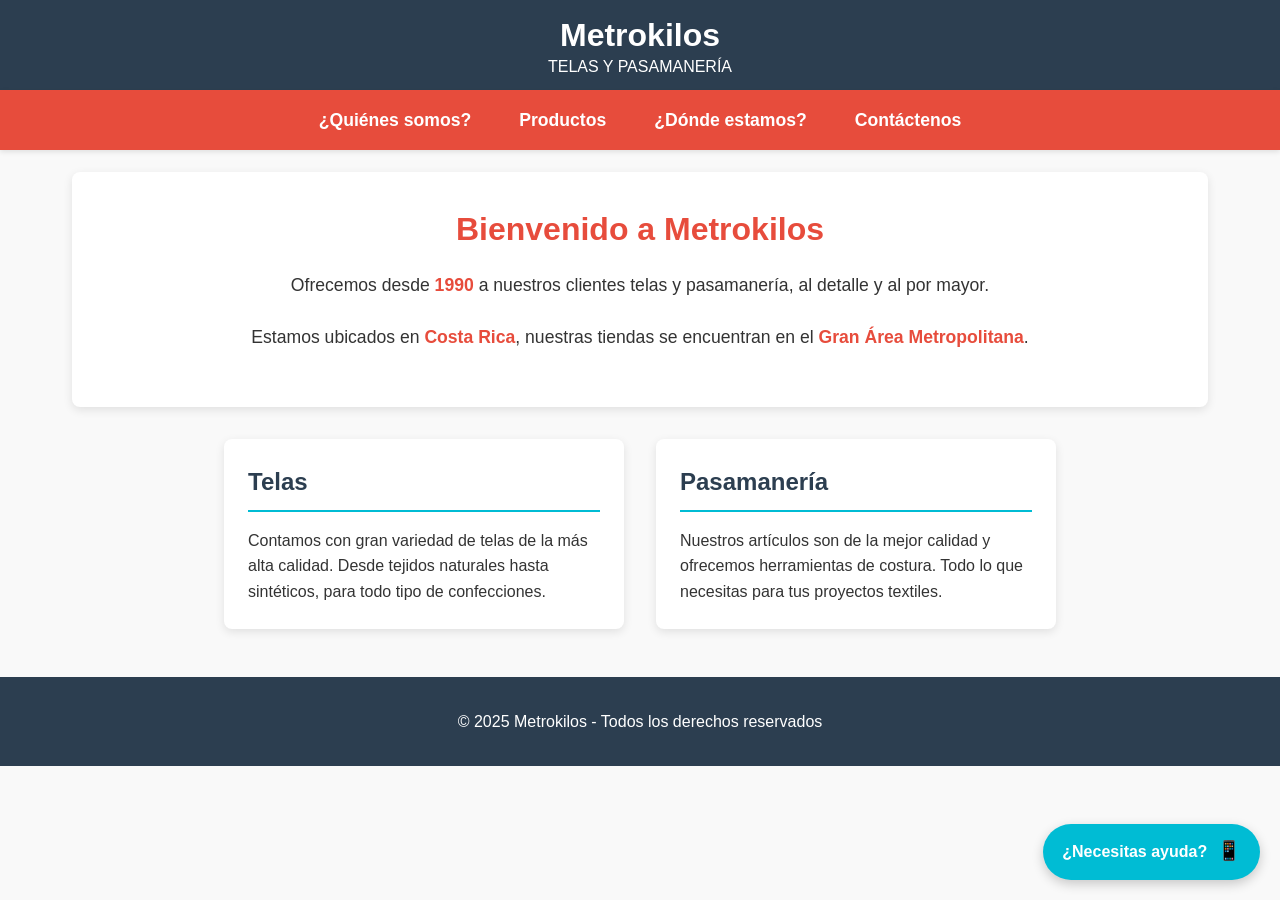
<file: pag to practice/index.html>
<!DOCTYPE html>
<html lang="es">
<head>
    <meta charset="UTF-8">
    <meta name="viewport" content="width=device-width, initial-scale=1.0">
    <title>Metrokilos - Telas y Pasamanería</title>
    <link rel="stylesheet" href="CSS/style.css">
    <link rel="icon" href="multimedia/Captura de pantalla 2025-07-18 190658.png" type="image/x-icon">
</head>
<body>
    <header>
        <div class="logo">Metrokilos</div>
          <span class="slogan">TELAS Y PASAMANERÍA</span>
    </header>
    
    <nav>
        <ul>
            <li><a href="../Examen 2 Pogra Edwin isaac zeledon/HTML/quienes-somos.html">¿Quiénes somos?</a></li>
            <li><a href="HTML/productos.html">Productos</a></li>
            <li><a href="HTML/donde-estamos.html">¿Dónde estamos?</a></li>
            <li><a href="../Examen 2 Pogra Edwin isaac zeledon/HTML/contactenos.html">Contáctenos</a></li>
        </ul>
    </nav>

<!-- No entiendo porque para contactos si tengo que 
poner la ruta completa pero para los demas files no :/ -->
    
    <div class="container">
        <section class="welcome-section">
            <h2>Bienvenido a Metrokilos</h2>
            <p>Ofrecemos desde <span class="highlight">1990</span> a nuestros clientes telas y pasamanería, al detalle y al por mayor.</p>
            <p>Estamos ubicados en <span class="highlight">Costa Rica</span>, nuestras tiendas se encuentran en el <span class="highlight">Gran Área Metropolitana</span>.</p>
        </section>
        
        <div class="products">
            <div class="product-card">
                <h3>Telas</h3>
                <p>Contamos con gran variedad de telas de la más alta calidad. Desde tejidos naturales hasta sintéticos, para todo tipo de confecciones.</p>
            </div>
            
            <div class="product-card">
                <h3>Pasamanería</h3>
                <p>Nuestros artículos son de la mejor calidad y ofrecemos herramientas de costura. Todo lo que necesitas para tus proyectos textiles.</p>
            </div>
        </div>
    </div>

    <div class="floating-btn-container">
        <a href="../Examen 2 Pogra Edwin isaac zeledon/HTML/contactenos.html" class="floating-btn">
            <span class="btn-text">¿Necesitas ayuda?</span>
            <span class="btn-icon">📱</span>
        </a>
    </div>


    
    <footer>
        <p> © 2025 Metrokilos - Todos los derechos reservados</p>
    </footer>
</body>
</html>
</file>
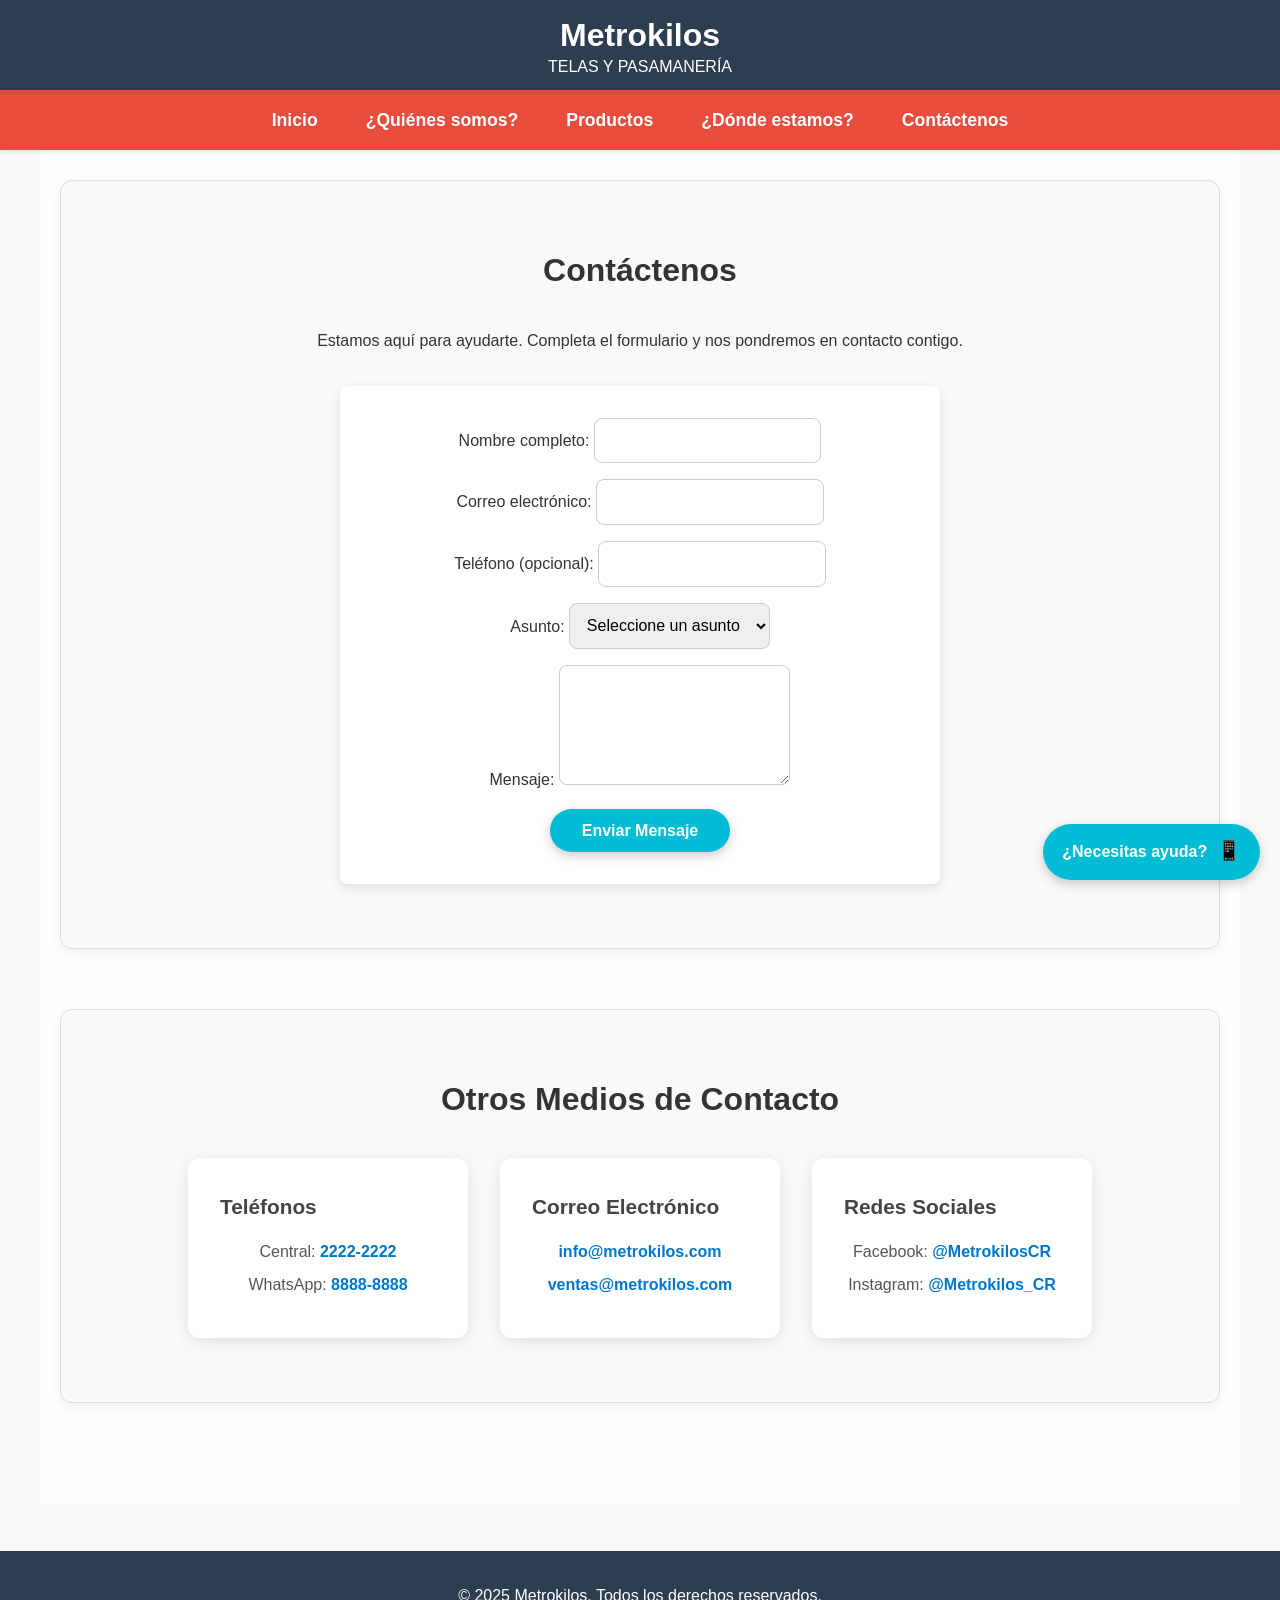
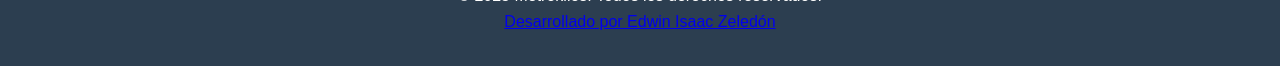
<file: pag to practice/HTML/contactenos.html>
<!DOCTYPE html>
<html lang="es">
<head>
    <meta charset="UTF-8">
    <meta name="viewport" content="width=device-width, initial-scale=1.0">
    <title>Metrokilos - Contáctenos</title>
    <link rel="stylesheet" href="../CSS/style.css">
    <link rel="icon" href="multimedia/Captura de pantalla 2025-07-18 190658.png" type="image/x-icon">
</head>
<body>
    <header>
        <div class="branding-center">
            <h1 class="logo">Metrokilos</h1>
            <span class="slogan">TELAS Y PASAMANERÍA</span>
        </div>
        
        <nav>
            <ul>
                <li><a href="../index.html">Inicio</a></li>
                <li><a href="quienes-somos.html">¿Quiénes somos?</a></li>
                <li><a href="productos.html">Productos</a></li>
                <li><a href="donde-estamos.html">¿Dónde estamos?</a></li>
                <li><a href="contactenos.html" class="active">Contáctenos</a></li>
            </ul>
        </nav>
    </header>

    <main class="main-content">
        <section class="page-section">
            <h2 class="page-title">Contáctenos</h2>
            <p>Estamos aquí para ayudarte. Completa el formulario y nos pondremos en contacto contigo.</p>
            
            <form class="contact-form" action="../php/procesar-contacto.php.php" method="POST">
    <div class="form-group">
        <label for="name">Nombre completo:</label>
        <input type="text" id="name" name="name" required>
    </div>
    
    <div class="form-group">
        <label for="email">Correo electrónico:</label>
        <input type="email" id="email" name="email" required>
    </div>
    
    <div class="form-group">
        <label for="phone">Teléfono (opcional):</label>
        <input type="tel" id="phone" name="phone">
    </div>
    
    <div class="form-group">
        <label for="subject">Asunto:</label>
        <select id="subject" name="subject" required>
            <option value="">Seleccione un asunto</option>
            <option value="consulta">Consulta general</option>
            <option value="pedido">Realizar pedido</option>
            <option value="soporte">Soporte técnico</option>
            <option value="devolucion">Devoluciones</option>
        </select>
    </div>
    
    <div class="form-group">
        <label for="message">Mensaje:</label>
        <textarea id="message" name="message" required></textarea>
    </div>
    
    <button type="submit" class="submit-btn">Enviar Mensaje</button>
</form>

        </section>
        
        <section class="page-section">
            <h2 class="page-title">Otros Medios de Contacto</h2>
            <div class="contact-methods">
                <div class="contact-card">
                    <h3>Teléfonos</h3>
                    <p>Central: <a href="tel:+50622222222">2222-2222</a></p>
                    <p>WhatsApp: <a href="https://wa.me/50688888888">8888-8888</a></p>
                </div>
                
                <div class="contact-card">
                    <h3>Correo Electrónico</h3>
                    <p><a href="mailto:info@metrokilos.com">info@metrokilos.com</a></p>
                    <p><a href="mailto:ventas@metrokilos.com">ventas@metrokilos.com</a></p>
                </div>
                
                <div class="contact-card">
                    <h3>Redes Sociales</h3>
                    <p>Facebook: <a href="#">@MetrokilosCR</a></p>
                    <p>Instagram: <a href="#">@Metrokilos_CR</a></p>
                </div>
            </div>
        </section>
    </main>

    <footer>
        <p>&copy; 2025 Metrokilos. Todos los derechos reservados. <a href="https://www.youtube.com/watch?v=Umzhkohlfj0&list=RDUmzhkohlfj0&start_radio=1" target="_blank"></p>
         <p>Desarrollado por Edwin Isaac Zeledón</p></a>

    <!-- Botón flotante en la parte de abajo de la pantalla si lo toco se me daña xd  -->

    <div class="floating-btn-container">
        <a href="../HTML/contactenos.html" class="floating-btn">
            <span class="btn-text">¿Necesitas ayuda?</span>
            <span class="btn-icon">📱</span>
        </a>
    </div>
</body>
</html>
</file>
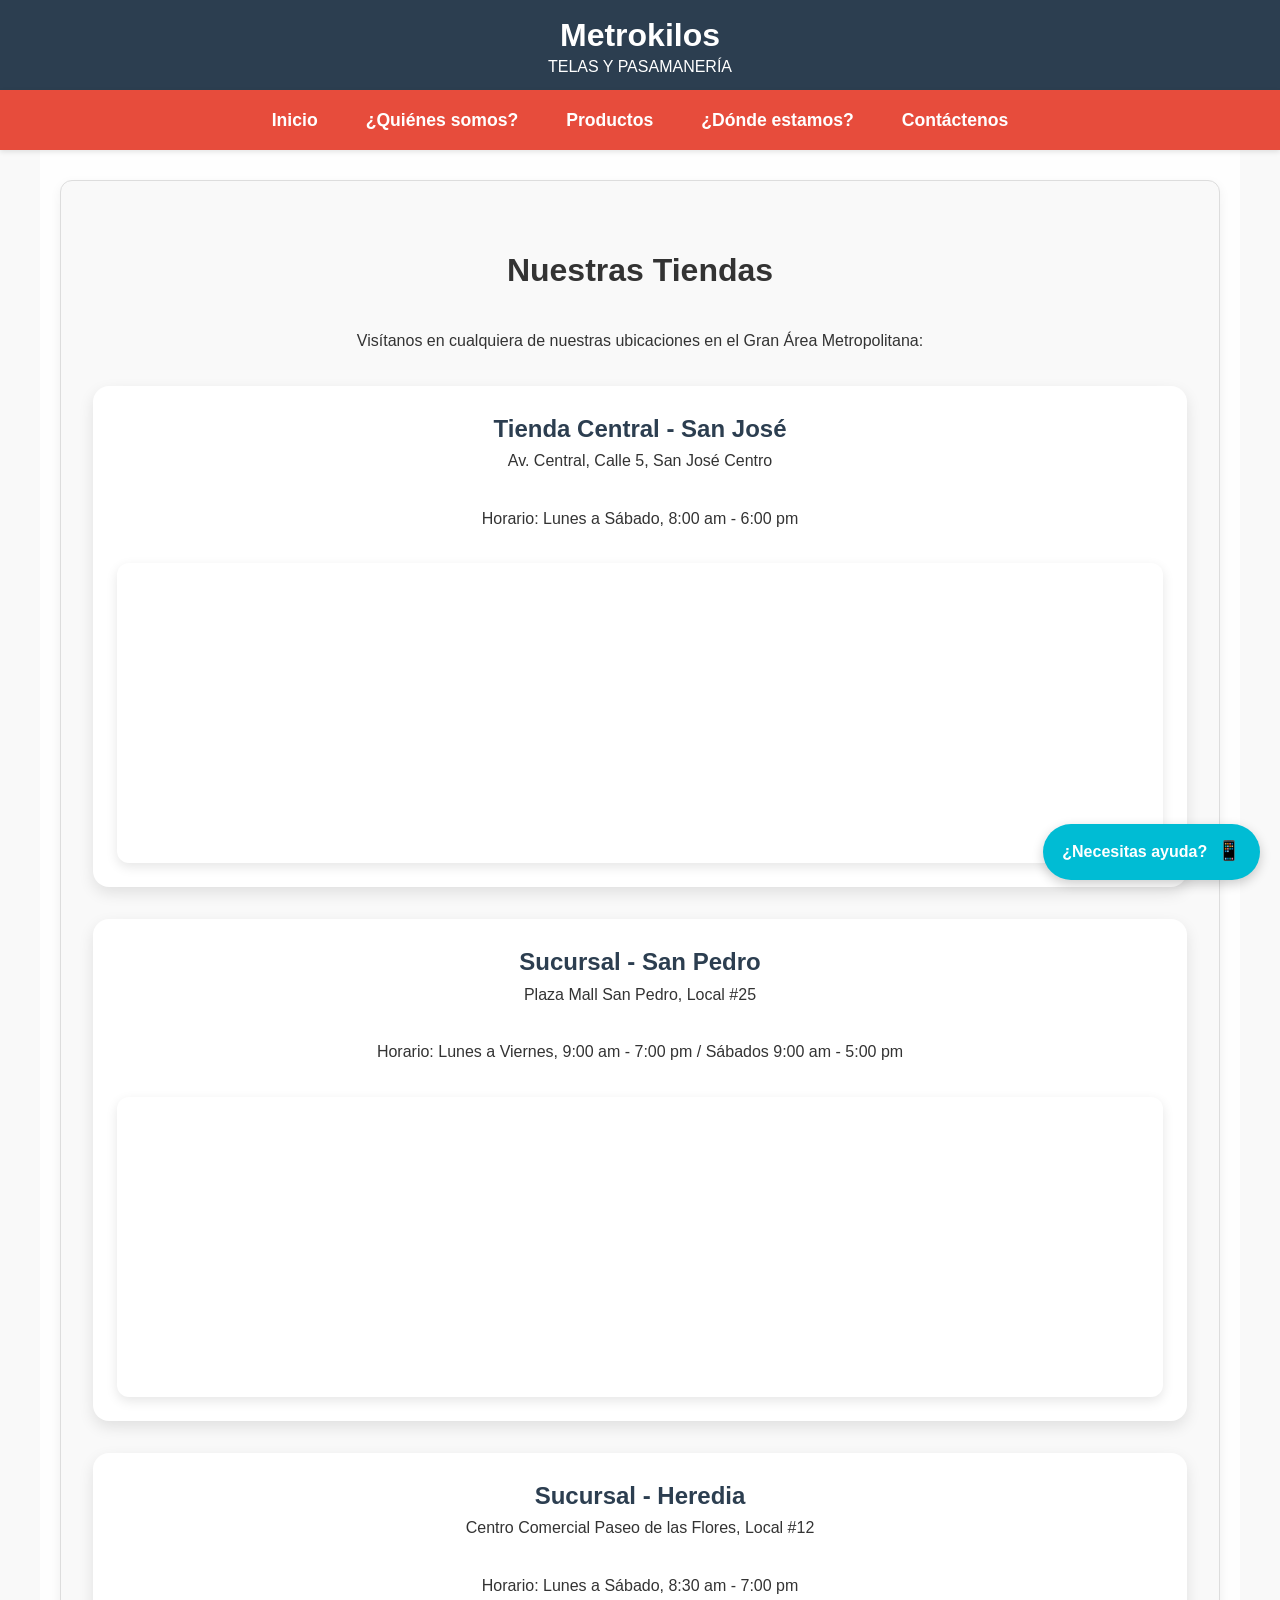
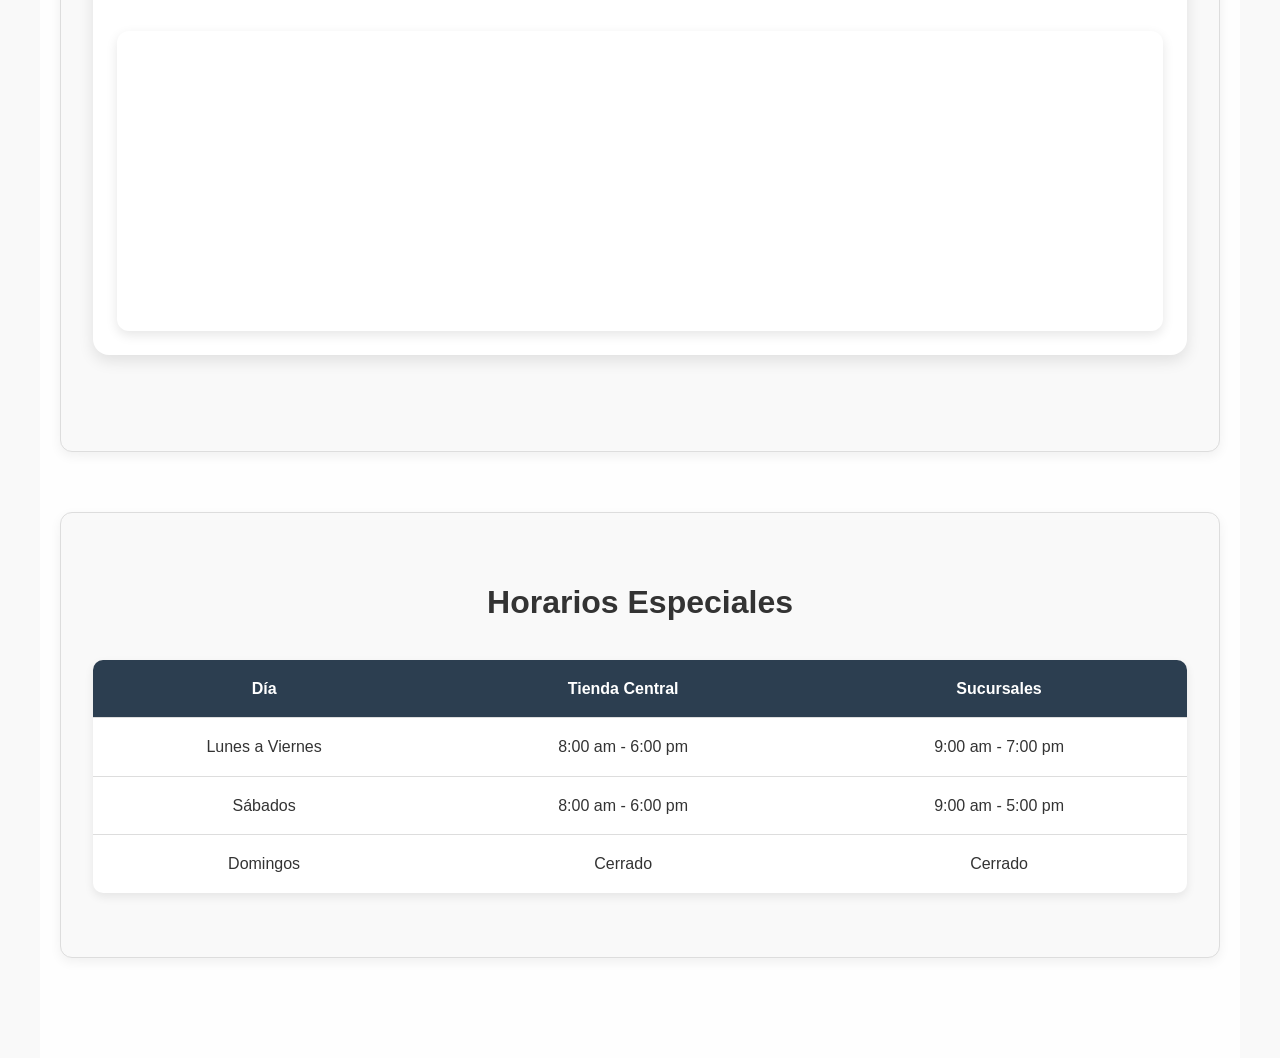
<file: pag to practice/HTML/donde-estamos.html>
<!DOCTYPE html>
<html lang="es">
<head>
    <meta charset="UTF-8">
    <meta name="viewport" content="width=device-width, initial-scale=1.0">
    <title>Metrokilos - ¿Dónde estamos?</title>
    <link rel="stylesheet" href="../CSS/style.css">
    <link rel="icon" href="multimedia/Captura de pantalla 2025-07-18 190658.png" type="image/x-icon">
</head>
<body>
    <header>
        <div class="branding-center">
            <h1 class="logo">Metrokilos</h1>
            <span class="slogan">TELAS Y PASAMANERÍA</span>
        </div>
        
        <nav>
            <ul>
                <li><a href="../index.html">Inicio</a></li>
                <li><a href="quienes-somos.html">¿Quiénes somos?</a></li>
                <li><a href="productos.html">Productos</a></li>
                <li><a href="donde-estamos.html" class="active">¿Dónde estamos?</a></li>
                <li><a href="contactenos.html">Contáctenos</a></li>
            </ul>
        </nav>
    </header>

    <main class="main-content">
        <section class="page-section">
            <h2 class="page-title">Nuestras Tiendas</h2>
            <p>Visítanos en cualquiera de nuestras ubicaciones en el Gran Área Metropolitana:</p>
            
            <div class="location-card">
                <h3>Tienda Central - San José</h3>
                <p>Av. Central, Calle 5, San José Centro</p>
                <p>Horario: Lunes a Sábado, 8:00 am - 6:00 pm</p>
                <div class="location-map">
                    <iframe 
                    src="https://www.google.com/maps/embed?pb=!1m18!1m12!1m3!1d151142.1722638611!2d-84.22031383016207!3d9.93196066607257!2m3!1f0!2f0!3f0!3m2!1i1024!2i768!4f13.1!3m3!1m2!1s0x8fa0e35e73638787%3A0xca183ac17b47b29b!2sMetrokilos%20San%20Jose!5e1!3m2!1ses!2scr!4v1752897681753!5m2!1ses!2scr" 
                    width="100%" 
                    height="100%" 
                    style="border:0;" 
                    allowfullscreen="" 
                    loading="lazy" 
                    referrerpolicy="no-referrer-when-downgrade">
                    </iframe>
                    <p>Mapa de ubicación</p>
                </div>
            </div>
            
            <div class="location-card">
                <h3>Sucursal - San Pedro</h3>
                <p>Plaza Mall San Pedro, Local #25</p>
                <p>Horario: Lunes a Viernes, 9:00 am - 7:00 pm / Sábados 9:00 am - 5:00 pm</p>
                <div class="location-map">
                    <iframe src="https://www.google.com/maps/embed?pb=!1m18!1m12!1m3!1d151142.1722638611!2d-84.22031383016207!3d9.93196066607257!2m3!1f0!2f0!3f0!3m2!1i1024!2i768!4f13.1!3m3!1m2!1s0x8fa0e35e73638787%3A0xca183ac17b47b29b!2sMetrokilos%20San%20Jose!5e1!3m2!1ses!2scr!4v1752897971611!5m2!1ses!2scr" 
                    width="100%" 
                    height="100%" 
                    style="border:0;" 
                    allowfullscreen="" 
                    loading="lazy" 
                    referrerpolicy="no-referrer-when-downgrade">
                </iframe>
                    <p>Mapa de ubicación</p>
                </div>
            </div>
            
            <div class="location-card">
                <h3>Sucursal - Heredia</h3>
                <p>Centro Comercial Paseo de las Flores, Local #12</p>
                <p>Horario: Lunes a Sábado, 8:30 am - 7:00 pm</p>
                <div class="location-map">
                   <iframe src="https://www.google.com/maps/embed?pb=!1m18!1m12!1m3!1d151112.0396321125!2d-84.2474866375!3d9.996985!2m3!1f0!2f0!3f0!3m2!1i1024!2i768!4f13.1!3m3!1m2!1s0x8fa0fbd5fedecb55%3A0x33f97b8bb787c2a7!2sMetrokilos%20Bel%C3%A9n!5e1!3m2!1ses!2scr!4v1752898089004!5m2!1ses!2scr" 
                  width="100%" 
                    height="100%" 
                    style="border:0;" 
                    allowfullscreen="" 
                    loading="lazy" 
                    referrerpolicy="no-referrer-when-downgrade">
                </iframe>
                <p>Mapa de ubicación</p>
                </div>
            </div>
        </section>
        
        <section class="page-section">
            <h2 class="page-title">Horarios Especiales</h2>
            <table class="schedule-table">
                <tr>
                    <th>Día</th>
                    <th>Tienda Central</th>
                    <th>Sucursales</th>
                </tr>
                <tr>
                    <td>Lunes a Viernes</td>
                    <td>8:00 am - 6:00 pm</td>
                    <td>9:00 am - 7:00 pm</td>
                </tr>
                <tr>
                    <td>Sábados</td>
                    <td>8:00 am - 6:00 pm</td>
                    <td>9:00 am - 5:00 pm</td>
                </tr>
                <tr>
                    <td>Domingos</td>
                    <td>Cerrado</td>
                    <td>Cerrado</td>
                </tr>
            </table>
        </section>
    </main>

    <!-- Botón flotante -->
    <div class="floating-btn-container">
        <a href="contactenos.html" class="floating-btn">
            <span class="btn-text">¿Necesitas ayuda?</span>
            <span class="btn-icon">📱</span>
        </a>
    </div>
</body>
</html>
</file>
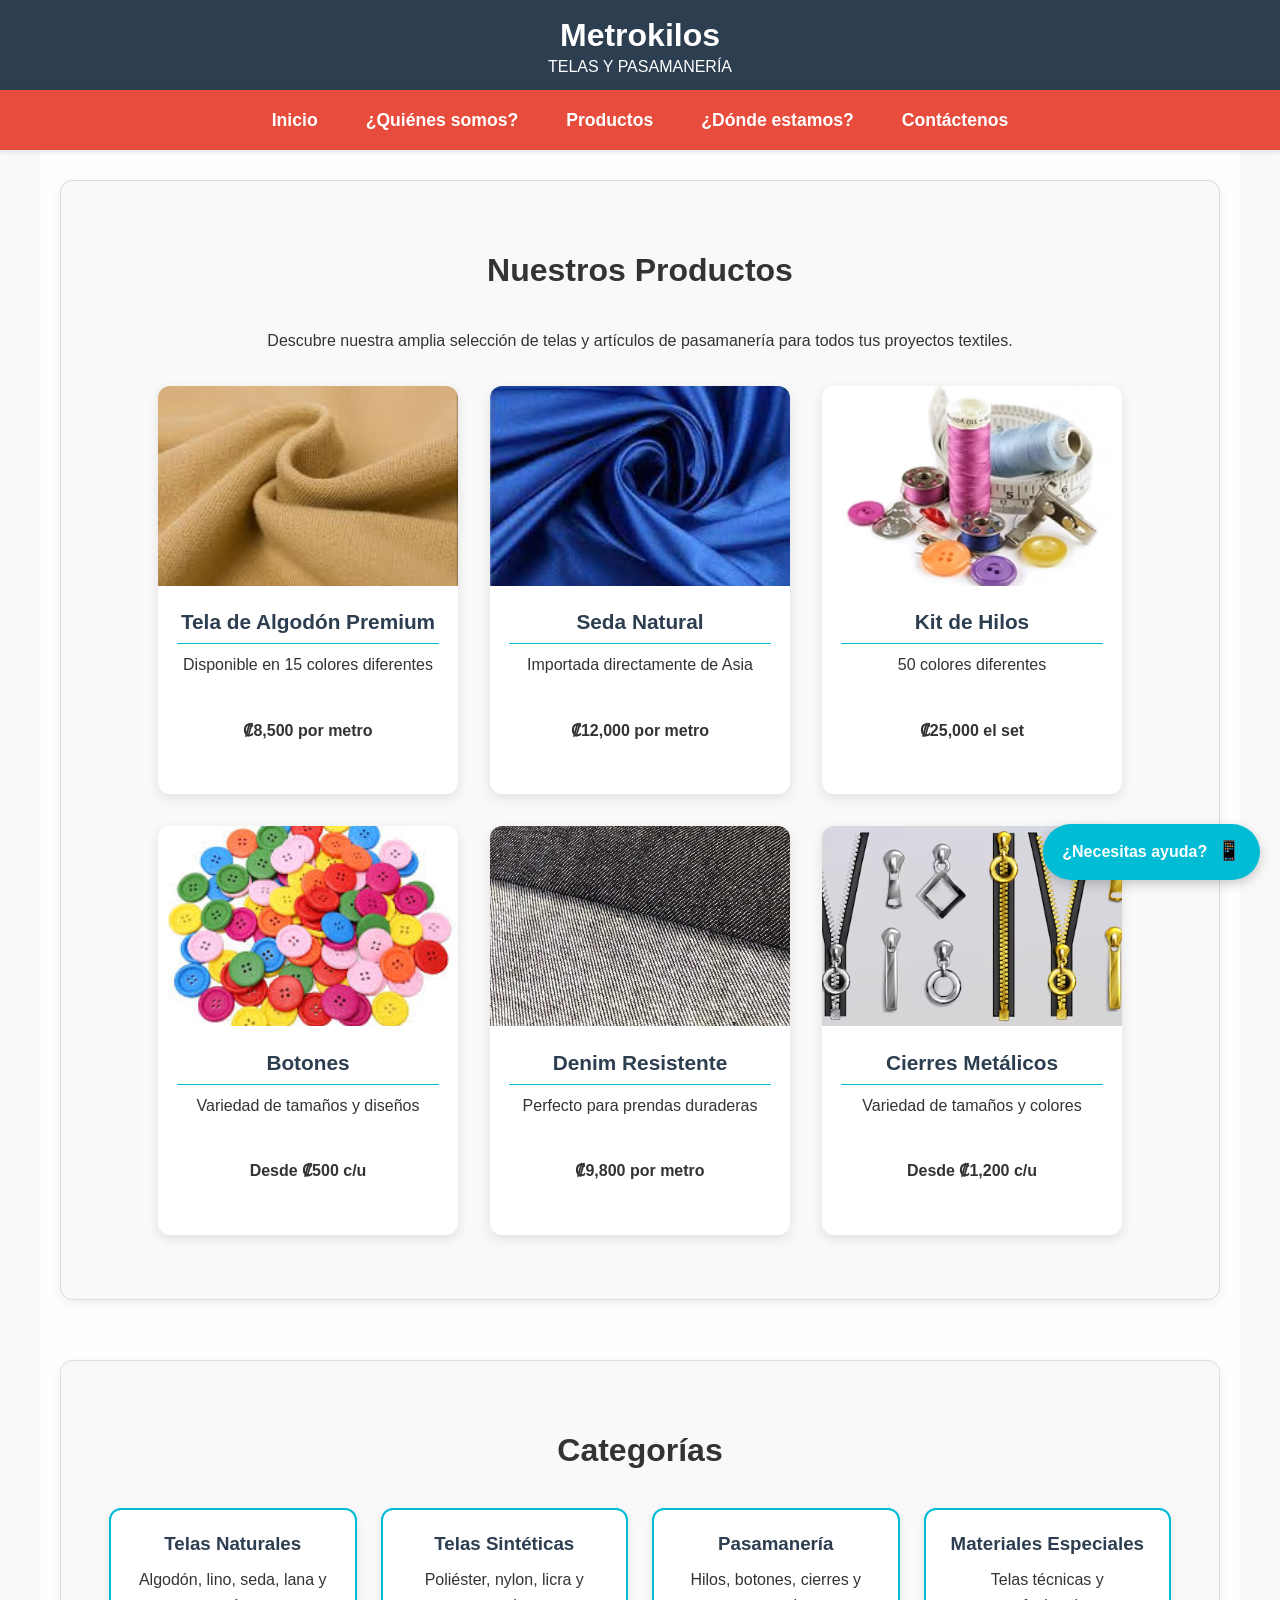
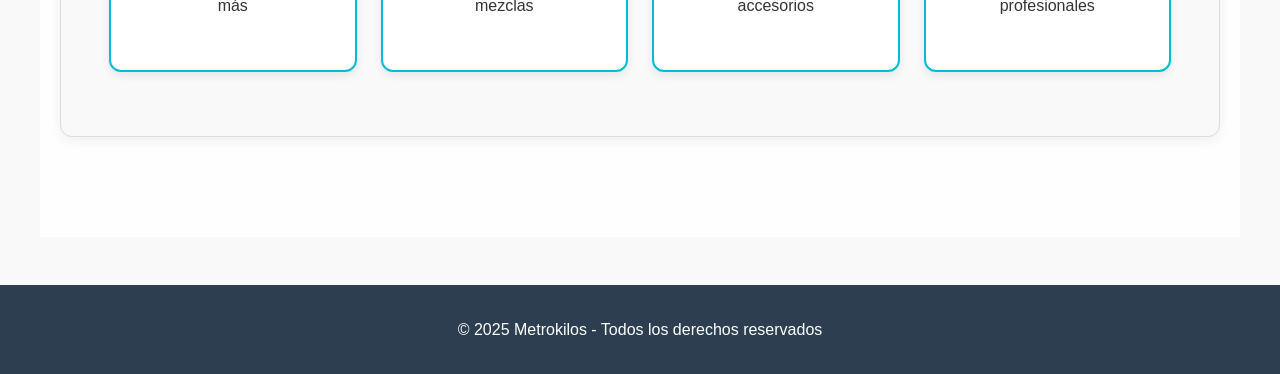
<file: pag to practice/HTML/productos.html>
<!DOCTYPE html>
<html lang="es">
<head>
    <meta charset="UTF-8">
    <meta name="viewport" content="width=device-width, initial-scale=1.0">
    <title>Metrokilos - Nuestros Productos</title>
    <link rel="stylesheet" href="../CSS/style.css">
    <link rel="icon" href="multimedia/Captura de pantalla 2025-07-18 190658.png" type="image/x-icon">
</head>
<body>
    <header>
        <div class="branding-center">
            <h1 class="logo">Metrokilos</h1>
            <span class="slogan">TELAS Y PASAMANERÍA</span>
        </div>
        
        <nav>
            <ul>
                <li><a href="../index.html">Inicio</a></li>
                <li><a href="quienes-somos.html">¿Quiénes somos?</a></li>
                <li><a href="productos.html" class="active">Productos</a></li>
                <li><a href="donde-estamos.html">¿Dónde estamos?</a></li>
                <li><a href="contactenos.html">Contáctenos</a></li>
            </ul>
        </nav>
    </header>

    <main class="main-content">
        <section class="page-section">
            <h2 class="page-title">Nuestros Productos</h2>
            <p>Descubre nuestra amplia selección de telas y artículos de pasamanería para todos tus proyectos textiles.</p>
            
            <div class="product-gallery">
                <div class="product-item">
                    <img src="../multimedia/tela1.jpeg" alt="Tela de algodón" class="product-image">
                    <div class="product-info">
                        <h3 class="product-title">Tela de Algodón Premium</h3>
                        <p>Disponible en 15 colores diferentes</p>
                        <p class="product-price">₡8,500 por metro</p>
                    </div>
                </div>
                
                <div class="product-item">
                    <img src="../multimedia/tela2.jpeg" alt="Tela de seda" class="product-image">
                    <div class="product-info">
                        <h3 class="product-title">Seda Natural</h3>
                        <p>Importada directamente de Asia</p>
                        <p class="product-price">₡12,000 por metro</p>
                    </div>
                </div>
                
                <div class="product-item">
                    <img src="../multimedia/pasamania1.wix_mp" alt="Hilos diversos" class="product-image">
                    <div class="product-info">
                        <h3 class="product-title">Kit de Hilos</h3>
                        <p>50 colores diferentes</p>
                        <p class="product-price">₡25,000 el set</p>
                    </div>
                </div>
                
                <div class="product-item">
                    <img src="../multimedia/pasamania2.jpeg" alt="Botones decorativos" class="product-image">
                    <div class="product-info">
                        <h3 class="product-title">Botones </h3>
                        <p>Variedad de tamaños y diseños</p>
                        <p class="product-price">Desde ₡500 c/u</p>
                    </div>
                </div>
                
                <div class="product-item">
                    <img src="../multimedia/tela3.jpg" alt="Tela denim" class="product-image">
                    <div class="product-info">
                        <h3 class="product-title">Denim Resistente</h3>
                        <p>Perfecto para prendas duraderas</p>
                        <p class="product-price">₡9,800 por metro</p>
                    </div>
                </div>
                
                <div class="product-item">
                    <img src="../multimedia/pasamania3.jpg" alt="Cierres" class="product-image">
                    <div class="product-info">
                        <h3 class="product-title">Cierres Metálicos</h3>
                        <p>Variedad de tamaños y colores</p>
                        <p class="product-price">Desde ₡1,200 c/u</p>
                    </div>
                </div>
            </div>
        </section>
        
        <section class="page-section">
            <h2 class="page-title">Categorías</h2>
            <div class="categories">
                <div class="category-card">
                    <h3>Telas Naturales</h3>
                    <p>Algodón, lino, seda, lana y más</p>
                </div>
                <div class="category-card">
                    <h3>Telas Sintéticas</h3>
                    <p>Poliéster, nylon, licra y mezclas</p>
                </div>
                <div class="category-card">
                    <h3>Pasamanería</h3>
                    <p>Hilos, botones, cierres y accesorios</p>
                </div>
                <div class="category-card">
                    <h3>Materiales Especiales</h3>
                    <p>Telas técnicas y profesionales</p>
                </div>
            </div>
        </section>
    </main>

    <!-- Botón flotante -->

    <div class="floating-btn-container">
        <a href="../HTML/contactenos.html" class="floating-btn">
            <span class="btn-text">¿Necesitas ayuda?</span>
            <span class="btn-icon">📱</span>
        </a>
    </div>


    <footer>
        <p> © 2025 Metrokilos - Todos los derechos reservados</p>
    </footer>


</body>
</html>
</file>
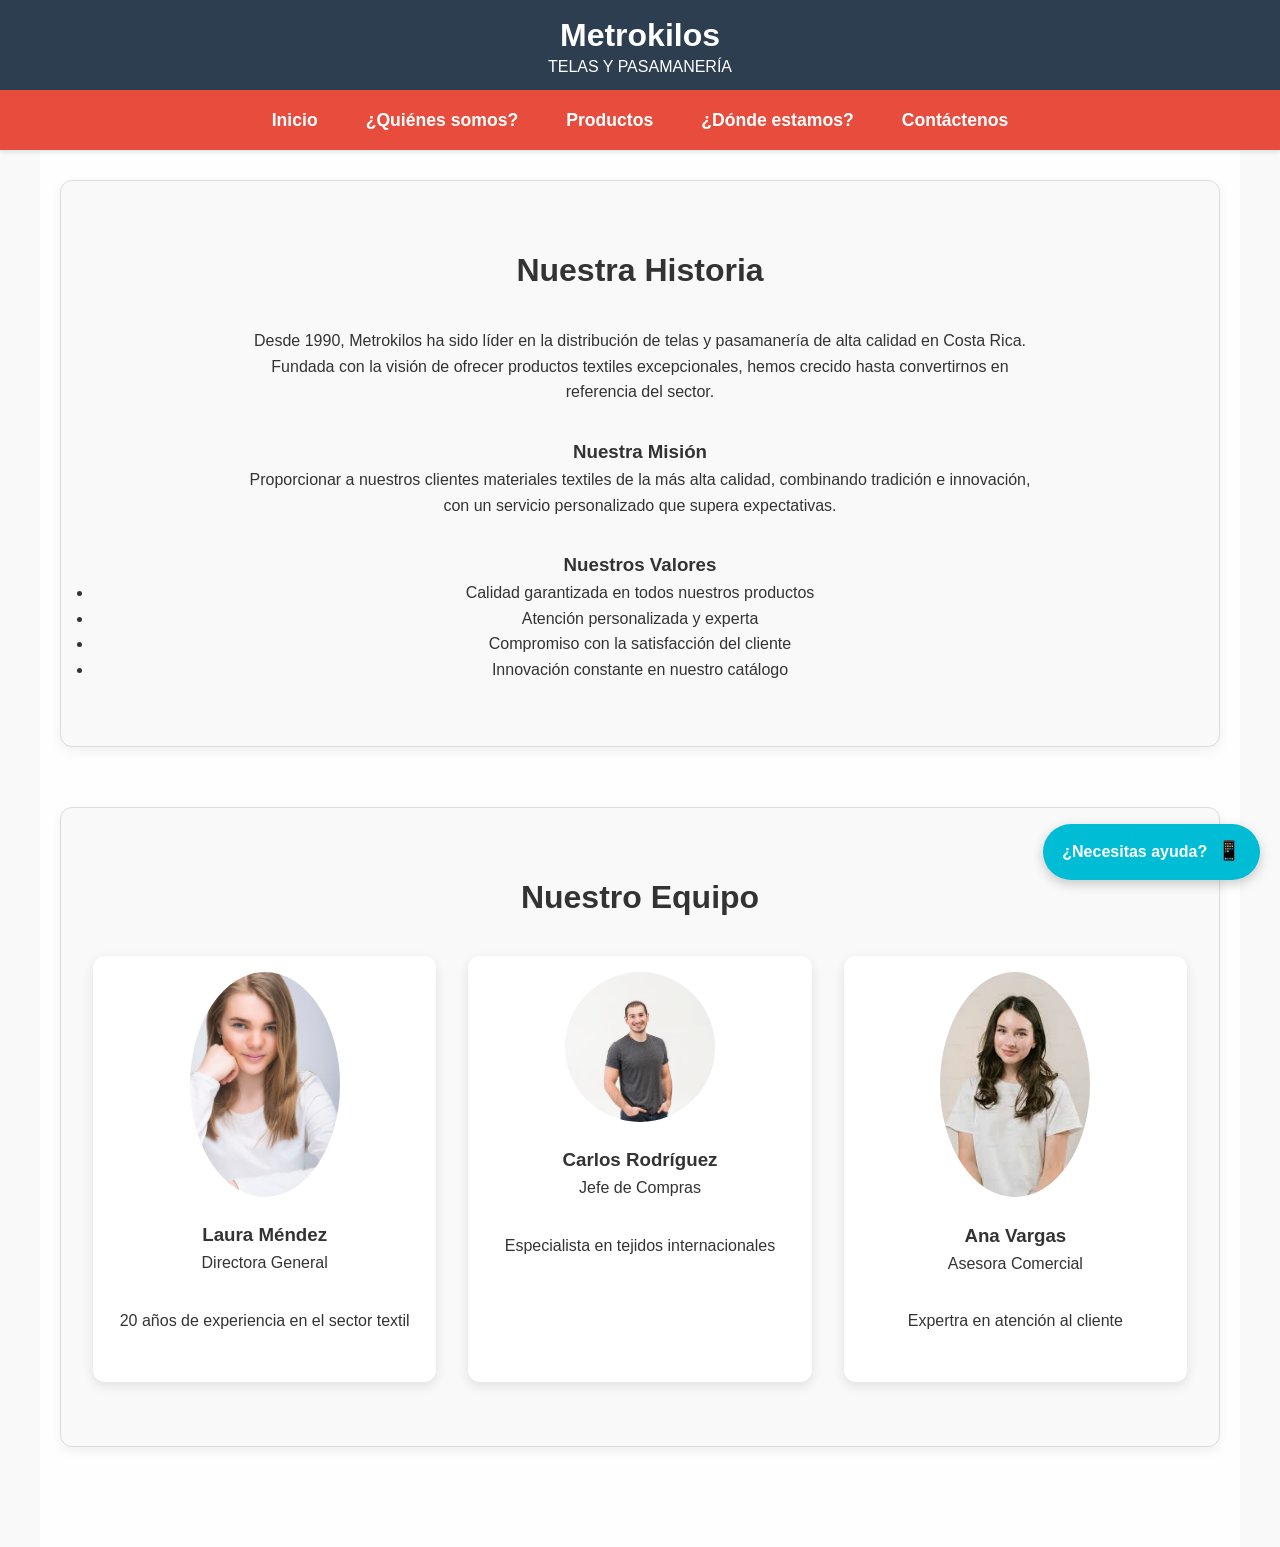
<file: pag to practice/HTML/quienes-somos.html>
<!DOCTYPE html>
<html lang="es">
<head>
    <meta charset="UTF-8">
    <meta name="viewport" content="width=device-width, initial-scale=1.0">
    <title>Metrokilos - ¿Quiénes somos?</title>
    <link rel="stylesheet" href="../CSS/style.css">
    <link rel="icon" href="multimedia/Captura de pantalla 2025-07-18 190658.png" type="image/x-icon">
</head>
<body>
    <header>
        <div class="branding-center">
            <h1 class="logo">Metrokilos</h1>
            <span class="slogan">TELAS Y PASAMANERÍA</span>
        </div>
        
        <nav>
            <ul>
                <li><a href="../index.html">Inicio</a></li>
                <li><a href="quienes-somos.html" class="active">¿Quiénes somos?</a></li>
                <li><a href="productos.html">Productos</a></li>
                <li><a href="donde-estamos.html">¿Dónde estamos?</a></li>
                <li><a href="contactenos.html">Contáctenos</a></li>
            </ul>
        </nav>
    </header>

    <main class="main-content">
        <section class="page-section">
            <h2 class="page-title">Nuestra Historia</h2>
            <p>Desde 1990, Metrokilos ha sido líder en la distribución de telas y pasamanería de alta calidad en Costa Rica. Fundada con la visión de ofrecer productos textiles excepcionales, hemos crecido hasta convertirnos en referencia del sector.</p>
            
            <h3>Nuestra Misión</h3>
            <p>Proporcionar a nuestros clientes materiales textiles de la más alta calidad, combinando tradición e innovación, con un servicio personalizado que supera expectativas.</p>
            
            <h3>Nuestros Valores</h3>
            <ul>
                <li>Calidad garantizada en todos nuestros productos</li>
                <li>Atención personalizada y experta</li>
                <li>Compromiso con la satisfacción del cliente</li>
                <li>Innovación constante en nuestro catálogo</li>
            </ul>
        </section>

        <section class="page-section">
            <h2 class="page-title">Nuestro Equipo</h2>
            <div class="team-grid">
                <div class="team-member">
                    <img src="../multimedia/team1.jpg" alt="Miembro del equipo" class="member-photo">
                    <h3 class="member-name">Laura Méndez</h3>
                    <p class="member-position">Directora General</p>
                    <p>20 años de experiencia en el sector textil</p>
                </div>
                <div class="team-member">
                    <img src="../multimedia/team2.avif" alt="Miembro del equipo" class="member-photo">
                    <h3 class="member-name">Carlos Rodríguez</h3>
                    <p class="member-position">Jefe de Compras</p>
                    <p>Especialista en tejidos internacionales</p>
                </div>
                <div class="team-member">
                    <img src="../multimedia/team3.jpeg" alt="Miembro del equipo" class="member-photo">
                    <h3 class="member-name">Ana Vargas</h3>
                    <p class="member-position">Asesora Comercial</p>
                    <p>Expertra en atención al cliente</p>
                </div>
            </div>
        </section>
    </main>

   
    <div class="floating-btn-container">
        <a href="contactenos.html" class="floating-btn">
            <span class="btn-text">¿Necesitas ayuda?</span>
            <span class="btn-icon">📱</span>
        </a>
    </div>
</body>
</html>
</file>
<file: pag to practice/CSS/style.css>
:root {
    --primary-color: #2c3e50;
    --secondary-color: #e74c3c;
    --accent-color: #3498db;
    --text-color: #333;
    --light-bg: #f9f9f9;
    --white: #ffffff;
    
}

:root {
  --accent-color: #00bcd4;
  --light-bg: #f9f9f9;
  --form-shadow: 0 4px 12px rgba(0, 0, 0, 0.1);
  --form-radius: 8px;
}

/*cosas que me toco investigar porque ni papa idea de lo que eran
crear el root para los colores que voy a usar sin tener que estar adaptando 
cada color para todo
*/


* {
    margin: 0;
    padding: 0;
    box-sizing: border-box;
    font-family: 'Segoe UI', Tahoma, Geneva, Verdana, sans-serif;
}

body {
    background-color: var(--light-bg);
    color: var(--text-color);
    line-height: 1.6;
    padding-top: 140px; 
}

header {
    position: fixed;
    top: 0;
    width: 100%;
    background-color: var(--primary-color);
    color: var(--white);
    padding: 1rem 0;
    box-shadow: 0 2px 5px rgba(0,0,0,0.1);
    z-index: 1000;
    text-align: center;
}

.header-content {
    max-width: 1200px;
    margin: 0 auto;
    padding: 0 2rem;
}
.logo {
    font-size: 2rem;
    font-weight: bold;
    color: var(--white);
    line-height: 1.2;
}

nav {
    position: fixed;
    top: 90px;
    width: 100%;
    background-color: var(--secondary-color);
    padding: 1rem 0;
    z-index: 1000;
    box-shadow: 0 2px 5px rgba(0,0,0,0.1);
}

nav ul {
    display: flex;
    justify-content: center;
    list-style: none;
    flex-wrap: wrap;
    max-width: 1200px;
    margin: 0 auto;
    padding: 0 2rem;
}

nav li {
    margin: 0 1.5rem;
}

nav a {
    color: var(--white);
    text-decoration: none;
    font-weight: bold;
    font-size: 1.1rem;
    transition: all 0.3s ease;
    padding: 0.5rem 0;
    position: relative;
}

nav a:hover {
    color: var(--primary-color);
}

/*esto funciona para subrayar el texto de abajito de las letraas*/
nav a::after {
    content: '';
    position: absolute;
    width: 0;
    height: 2px;
    background: var(--primary-color);
    bottom: 0;
    left: 0;
    transition: width 0.3s;
}

nav a:hover::after {
    width: 100%;
}

/* Contenido principal
no perder de vista por si quiero agregar mas cosas 
 */
 
.container {
    max-width: 1200px;
    margin: 2rem auto;
    padding: 0 2rem;
}

.welcome-section {
    background-color: var(--white);
    border-radius: 8px;
    padding: 2rem;
    margin-bottom: 2rem;
    box-shadow: 0 3px 10px rgba(0,0,0,0.1);
    text-align: center;
}

.welcome-section h2 {
    color: var(--secondary-color);
    margin-bottom: 1rem;
    font-size: 2rem;
}

.welcome-section p {
    margin-bottom: 1.5rem;
    font-size: 1.1rem;
    color: var(--text-color);
}

.highlight {
    font-weight: bold;
    color: var(--secondary-color);
}

/* Sección de productos */
.products {
    display: flex;
    flex-wrap: wrap;
    gap: 2rem;
    justify-content: center;
}

.product-card {
    background: var(--white);
    border-radius: 8px;
    padding: 1.5rem;
    flex: 1 1 300px;
    max-width: 400px;
    box-shadow: 0 3px 10px rgba(0,0,0,0.1);
    transition: transform 0.3s ease;
}

.product-card:hover {
    transform: translateY(-5px);
}

.product-card h3 {
    color: var(--primary-color);
    margin-bottom: 1rem;
    font-size: 1.5rem;
    border-bottom: 2px solid var(--accent-color);
    padding-bottom: 0.5rem;
}

/* Footer */
footer {
    background-color: var(--primary-color);
    color: var(--white);
    text-align: center;
    padding: 2rem 0;
    margin-top: 3rem;
}

/* Efecto de sombra al hacer scroll (opcional) */
nav.scrolled {
    box-shadow: 0 2px 10px rgba(0,0,0,0.2);
}

/* Estilos responsivos para telefonos , lo tengo que revisar en algunos
 telefinos no se ve bien  */

@media (max-width: 768px) {
    body {
        padding-top: 120px;
    }
    
    .logo-container {
        flex-direction: column;
        text-align: center;
        gap: 0.5rem;
    }
    
    .logo-img, .logo-symbol {
        height: 50px;
        width: 50px;
        margin: 0 auto;
    }
    
    nav {
        top: 80px;
    }
    
    nav ul {
        flex-direction: column;
        align-items: center;
    }
    
    nav li {
        margin: 0.5rem 0;
    }
    
    .logo {
        font-size: 1.8rem;
    }
    
    .slogan {
        font-size: 0.9rem;
    }
}


/*Parte de productos */
.main-content {
    padding: 40px 20px;
    background-color: #fefefe;
    max-width: 1200px;
    margin: 0 auto;
    box-sizing: border-box;
    text-align: center;
}


.page-section {
    margin-bottom: 60px;
    background-color: #ffffff;
    padding: 30px;
    border-radius: 12px;
    box-shadow: 0 4px 12px rgba(0, 0, 0, 0.06);
    border: 1px solid #ddd;
}


.page-title {
    font-size: 2rem;
    color: var(--primary-color); 
    margin-bottom: 20px;
    text-align: center;
    font-weight: 700;
}


.page-section p {
    font-size: 1.1rem;
    color: #333;
    line-height: 1.6;
    text-align: center;
    max-width: 800px;
    margin: 0 auto;
}


.product-gallery {
    display: flex;
    flex-wrap: wrap;
    gap: 2rem;
    justify-content: center;
    margin-top: 2rem;
}

.product-item {
    background-color: var(--white);
    border-radius: 12px;
    box-shadow: 0 4px 12px rgba(0, 0, 0, 0.1);
    overflow: hidden;
    transition: transform 0.3s ease;
    width: 300px;
    display: flex;
    flex-direction: column;
}

.product-item:hover {
    transform: translateY(-5px);
}

.product-image {
    width: 100%;
    height: 200px;
    object-fit: cover;
}

.product-info {
    padding: 1.2rem;
    display: flex;
    flex-direction: column;
    gap: 0.5rem;
}

.product-title {
    color: var(--primary-color);
    font-size: 1.3rem;
    margin: 0;
    border-bottom: 1px solid var(--accent-color);
    padding-bottom: 0.3rem;
}

.product-price {
    color: var(--highlight-color);
    font-weight: bold;
    font-size: 1.1rem;
}
.categories {
    display: grid;
    grid-template-columns: repeat(auto-fit, minmax(220px, 1fr));
    gap: 1.5rem;
    margin-top: 1rem;
    padding: 0 1rem;
}

.category-card {
    background-color: var(--white);
    border: 2px solid var(--accent-color);
    border-radius: 12px;
    padding: 1.2rem;
    text-align: center;
    transition: transform 0.3s ease, background-color 0.3s ease;
    box-shadow: 0 4px 8px rgba(0, 0, 0, 0.08);
}

.category-card:hover {
    background-color: var(--accent-color);
    color: white;
    transform: scale(1.03);
}

.category-card h3 {
    margin-bottom: 0.5rem;
    color: var(--primary-color);
}

.category-card p {
    font-size: 0.95rem;
    color: var(--text-color);
}


.floating-btn-container {
    position: fixed;
    bottom: 20px;
    right: 20px;
    z-index: 100;
}

.floating-btn {
    display: flex;
    align-items: center;
    background-color: var(--accent-color);
    color: white;
    padding: 0.8rem 1.2rem;
    border-radius: 50px;
    text-decoration: none;
    font-weight: bold;
    box-shadow: 0 4px 12px rgba(0, 0, 0, 0.2);
    transition: background-color 0.3s ease, transform 0.3s ease;
}

.floating-btn:hover {
    background-color: var(--primary-color);
    transform: translateY(-3px);
}

.btn-icon {
    margin-left: 0.6rem;
    font-size: 1.2rem;
}

/*Contactenos*/
/* Títulos */
.page-title {
  text-align: center;
  font-size: 2rem;
  margin-bottom: 0.5rem;
}

.page-section p {
  text-align: center;
  font-size: 1rem;
  margin-bottom: 2rem;
}

/* Estilo del formulario */
.contact-form {
  display: flex;
  flex-direction: column;
  gap: 1rem;
  padding: 2rem;
  background-color: var(--white);
  box-shadow: var(--form-shadow);
  border-radius: var(--form-radius);
  max-width: 600px;
  margin: 0 auto;
}

.contact-form input,
.contact-form select,
.contact-form textarea {
  padding: 0.8rem;
  border: 1px solid #ccc;
  border-radius: var(--form-radius);
  font-size: 1rem;
}

.contact-form textarea {
  resize: vertical;
  min-height: 120px;
}

.submit-btn {
  align-self: center;
  background-color: var(--accent-color);
  color: var(--white);
  padding: 0.8rem 1.2rem;
  border-radius: 50px;
  text-decoration: none;
  font-weight: bold;
  box-shadow: 0 4px 12px rgba(0, 0, 0, 0.2);
  transition: background-color 0.3s ease, transform 0.3s ease;
  cursor: pointer;
}

.submit-btn:hover {
  background-color: var(--secondary-color);
  transform: scale(1.05);
}

/* Botón centrado */
.submit-btn {
  align-self: center;
  background-color: var(--accent-color);
  color: white;
  padding: 0.8rem 2rem;
  border: none;
  border-radius: 50px;
  font-weight: bold;
  font-size: 1rem;
  cursor: pointer;
  box-shadow: 0 4px 12px rgba(0, 0, 0, 0.2);
  transition: background-color 0.3s ease, transform 0.2s ease;
}

.submit-btn:hover {
  background-color:#2c3e50;
  transform: scale(1.05);
}

.page-section {
    padding: 4rem 2rem;
    background-color: #f9f9f9;
    text-align: center;
}

.page-title {
    font-size: 2rem;
    margin-bottom: 2rem;
    color: #333;
}

/* Contenedor flexible para las tarjetas */
.contact-methods {
    display: flex;
    flex-wrap: wrap;
    justify-content: center;
    gap: 2rem;
}

/* Cada tarjeta */
.contact-card {
    background-color: #ffffff;
    border-radius: 12px;
    box-shadow: 0 4px 15px rgba(0, 0, 0, 0.1);
    padding: 2rem;
    width: 280px;
    max-width: 100%;
    text-align: left;
    transition: transform 0.3s ease, box-shadow 0.3s ease;
}

/* Efecto al pasar el mouse */
.contact-card:hover {
    transform: translateY(-5px);
    box-shadow: 0 6px 20px rgba(0, 0, 0, 0.15);
}

/* Títulos dentro de la tarjeta */
.contact-card h3 {
    font-size: 1.3rem;
    margin-bottom: 1rem;
    color: #444;
}

/* Texto dentro de la tarjeta */
.contact-card p {
    margin: 0.5rem 0;
    color: #555;
}

/* Enlaces */
.contact-card a {
    color: #0077cc;
    text-decoration: none;
    font-weight: bold;
}

.contact-card a:hover {
    text-decoration: underline;
}


/* Estilos para las tarjetas de ubicación */
.location-card {
  background-color: #fff;
  border-radius: 16px;
  box-shadow: 0 6px 15px rgba(0, 0, 0, 0.1);
  padding: 1.5rem;
  margin-bottom: 2rem;
  transition: transform 0.3s ease;
}

.location-card:hover {
  transform: translateY(-5px);
}

.location-card h3 {
  margin-top: 0;
  color: var(--primary-color);
  font-size: 1.5rem;
}

/* Estilos para el contenedor del mapa */
.location-map {
  margin-top: 1rem;
  height: 300px; /* Puedes ajustar la altura */
  border-radius: 12px;
  overflow: hidden;
  box-shadow: 0 4px 12px rgba(0, 0, 0, 0.1);
}

/* Estilo para la tabla de horarios */
.schedule-table {
  width: 100%;
  border-collapse: collapse;
  margin-top: 1rem;
  background-color: #fff;
  box-shadow: 0 4px 10px rgba(0, 0, 0, 0.08);
  border-radius: 10px;
  overflow: hidden;
}

.schedule-table th,
.schedule-table td {
  padding: 1rem;
  text-align: center;
  border-bottom: 1px solid #ddd;
}

.schedule-table th {
  background-color: var(--primary-color);
  color: white;
}

.schedule-table tr:last-child td {
  border-bottom: none;
}

.schedule-table td {
  color: #333;
}

/* Responsive para móviles */
@media (max-width: 768px) {
  .location-map {
    height: 200px;
    font-size: 0.9rem;
  }

  .location-card {
    padding: 1rem;
  }

  .schedule-table th,
  .schedule-table td {
    padding: 0.7rem;
    font-size: 0.9rem;
  }
}


/*Quienes somos */
.team-grid {
    display: grid;
    grid-template-columns: repeat(auto-fit, minmax(250px, 1fr));
    gap: 2rem;
    margin-top: 2rem;
}

.team-member {
    background: #fff;
    border-radius: 12px;
    padding: 1rem;
    box-shadow: 0 4px 12px rgba(0, 0, 0, 0.1);
    text-align: center;
}

.member-photo {
    width: 100%;
    height: auto;
    border-radius: 50%;
    object-fit: cover;
    max-width: 150px;
    margin-bottom: 1rem;
}
</file>
